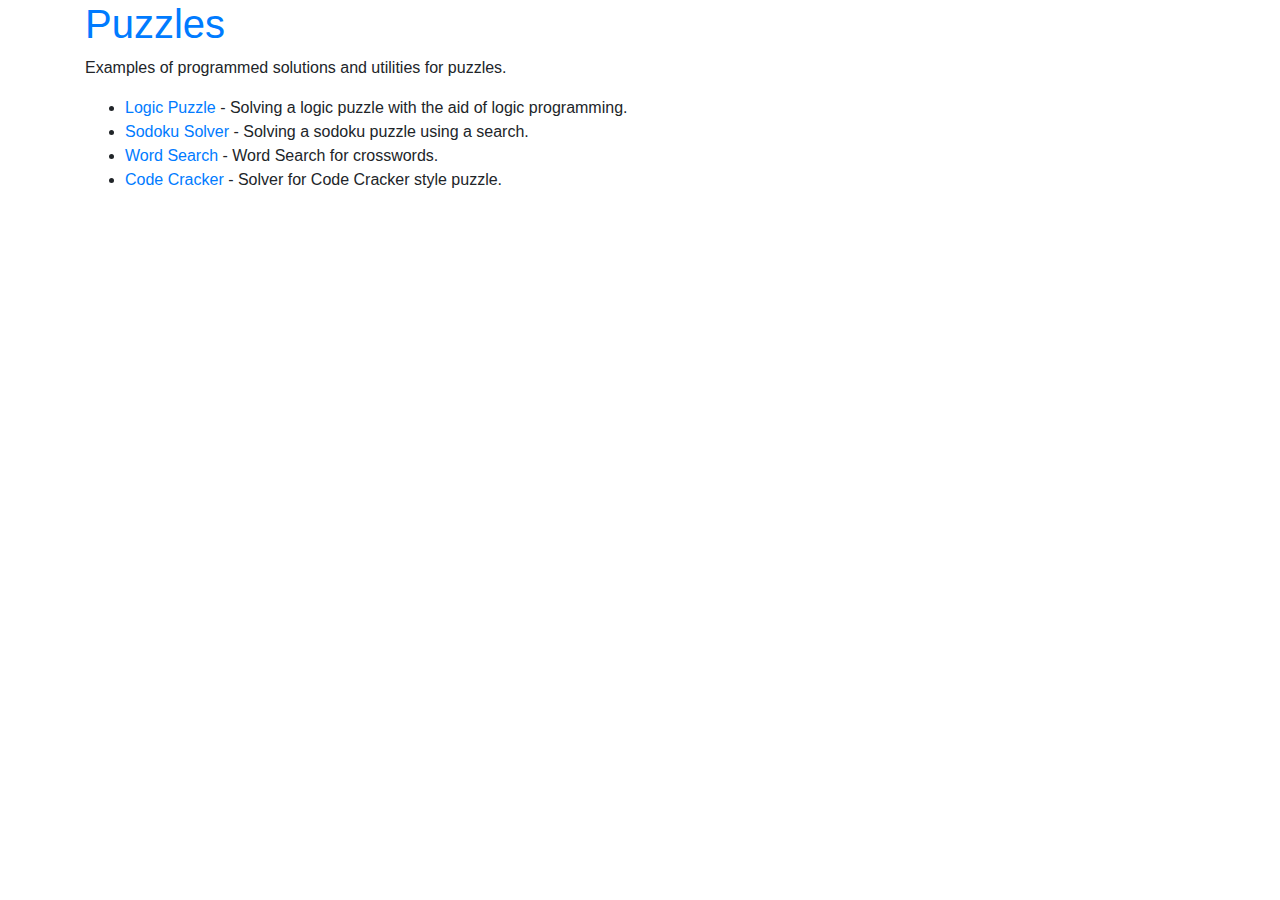
<file: index.html>
<html>
  <head>
    <link rel="stylesheet" href="https://stackpath.bootstrapcdn.com/bootstrap/4.1.1/css/bootstrap.min.css">
  </head>
  <body>
    <div class="container">
      <h1><a href="https://en.wikipedia.org/wiki/Puzzle">Puzzles</a></h1>
      <p>Examples of programmed solutions and utilities for puzzles.</p>
      <ul>
	<li><a href="logic-puzzle.html">Logic Puzzle<a/> - Solving a logic puzzle with the aid of logic programming.</li>
	<li><a href="sodoku.html">Sodoku Solver<a/> - Solving a sodoku puzzle using a search.</li>
	<li><a href="word-search.html">Word Search<a/> - Word Search for crosswords.</li>
	<li><a href="code-cracker.html">Code Cracker<a/> - Solver for Code Cracker style puzzle.</li>
      </ul>
    </div>
  </body>
</html>
</file>
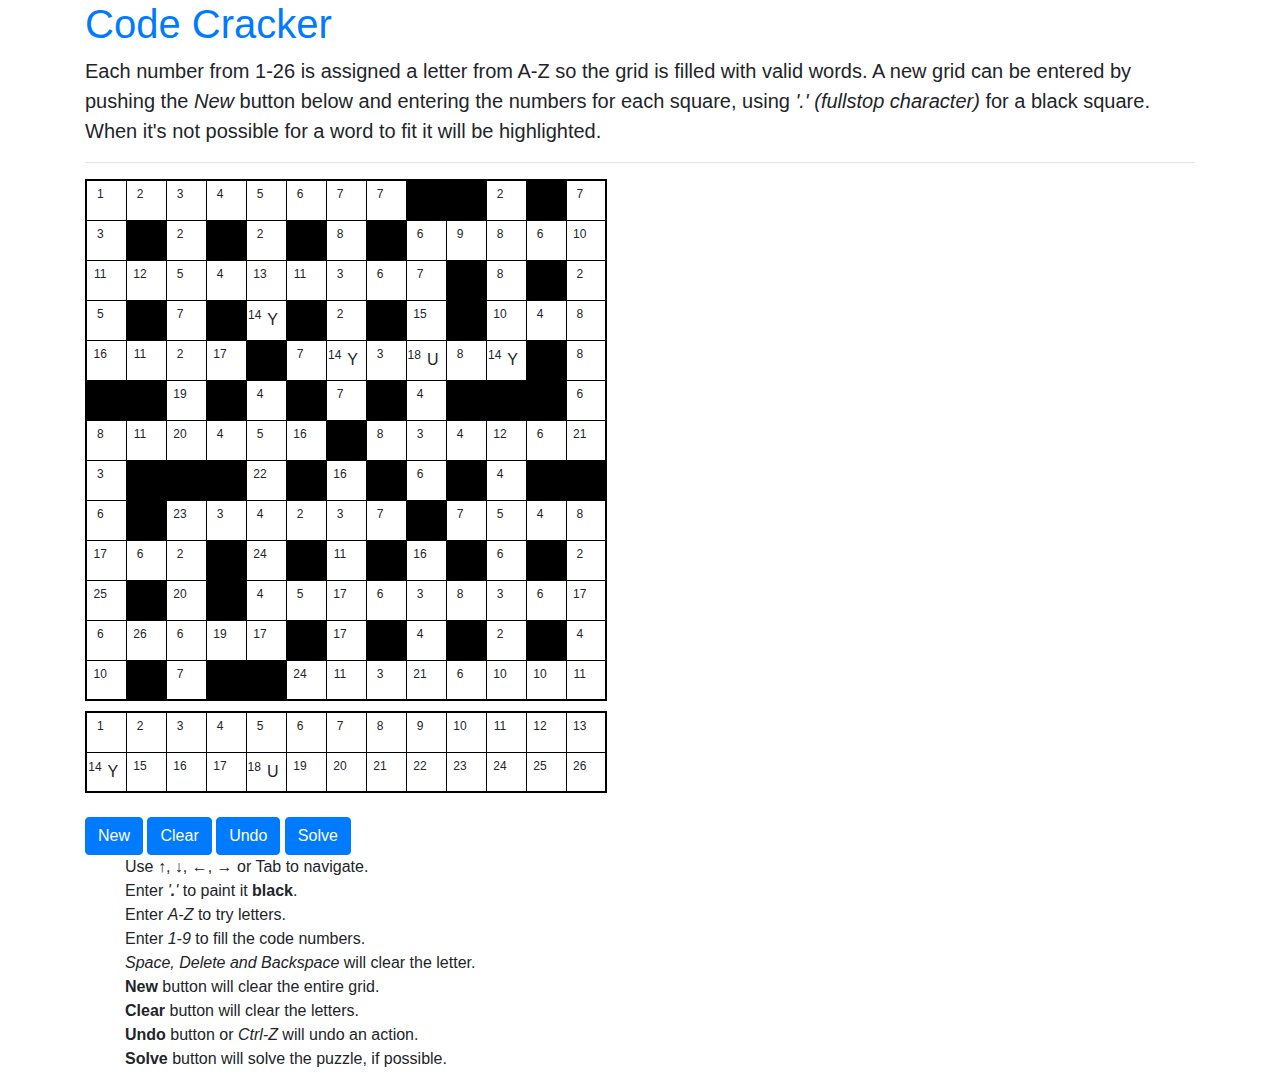
<file: code-cracker.html>
<html>
  <head>
    <link rel="stylesheet" href="https://stackpath.bootstrapcdn.com/bootstrap/4.1.1/css/bootstrap.min.css">
    <link rel="stylesheet" href="css/common.css" />
    <style type="text/css" media="screen">

.help ul { list-style: none; }

.intro {
    width: 600px;
    margin: 0 auto;
    padding-bottom: 10px;
    text-align: center;
}

.black {
    background-color: #000000;
}

.black:focus {
    background-color: #ababab;
}

sup {
  position: relative;
  top: -6;
  left: -6;
}

#superscript-mode {
  width : 200px;
}

#puzzle-grid {
  margin-bottom: 10px;
}

#results {
    max-width: 250px;
    margin: 0 auto;
    text-align: left;
}

    </style>
  </head>
  <body>
    <div class="container">
      <h1><a href="https://en.wikipedia.org/wiki/Decipherment">Code Cracker</a></h1>
      <div class="lead">Each number from 1-26 is assigned a letter from A-Z so the grid is filled with valid words. A new grid can be entered by pushing the <i>New</i> button below and entering the numbers for each square, using <i>'.' (fullstop character) </i> for a black square. When it's not possible for a word to fit it will be highlighted.</div>
      <hr/>
      <table id="puzzle-grid">
	
        <col id="col-0" />
        <col id="col-1" />
        <col id="col-2" />
        <col id="col-3" />
        <col id="col-4" />
        <col id="col-5" />
        <col id="col-6" />
        <col id="col-7" />
        <col id="col-8" />
        <col id="col-9" />
        <col id="col-10" />
        <col id="col-11" />
        <col id="col-12" />

        <tr id="row-0">
          <td id="0-0"><sup></sup><span></span></td><td id="1-0"><sup></sup><span></span></td><td id="2-0"><sup></sup><span></span></td><td id="3-0"><sup></sup><span></span></td>
          <td id="4-0"><sup></sup><span></span></td><td id="5-0"><sup></sup><span></span></td><td id="6-0"><sup></sup><span></span></td><td id="7-0"><sup></sup><span></span></td>
          <td id="8-0"><sup></sup><span></span></td><td id="9-0"><sup></sup><span></span></td><td id="10-0"><sup></sup><span></span></td><td id="11-0"><sup></sup><span></span></td><td id="12-0"><sup></sup><span></span></td>
        </tr>
        <tr id="row-1">
          <td id="0-1"><sup></sup><span></span></td><td id="1-1"><sup></sup><span></span></td><td id="2-1"><sup></sup><span></span></td><td id="3-1"><sup></sup><span></span></td>
          <td id="4-1"><sup></sup><span></span></td><td id="5-1"><sup></sup><span></span></td><td id="6-1"><sup></sup><span></span></td><td id="7-1"><sup></sup><span></span></td>
          <td id="8-1"><sup></sup><span></span></td><td id="9-1"><sup></sup><span></span></td><td id="10-1"><sup></sup><span></span></td><td id="11-1"><sup></sup><span></span></td><td id="12-1"><sup></sup><span></span></td>
        </tr>
        <tr id="row-2">
          <td id="0-2"><sup></sup><span></span></td><td id="1-2"><sup></sup><span></span></td><td id="2-2"><sup></sup><span></span></td><td id="3-2"><sup></sup><span></span></td>
          <td id="4-2"><sup></sup><span></span></td><td id="5-2"><sup></sup><span></span></td><td id="6-2"><sup></sup><span></span></td><td id="7-2"><sup></sup><span></span></td>
          <td id="8-2"><sup></sup><span></span></td><td id="9-2"><sup></sup><span></span></td><td id="10-2"><sup></sup><span></span></td><td id="11-2"><sup></sup><span></span></td><td id="12-2"><sup></sup><span></span></td>
        </tr>

        <tr id="row-3">
          <td id="0-3"><sup></sup><span></span></td><td id="1-3"><sup></sup><span></span></td><td id="2-3"><sup></sup><span></span></td><td id="3-3"><sup></sup><span></span></td>
          <td id="4-3"><sup></sup><span></span></td><td id="5-3"><sup></sup><span></span></td><td id="6-3"><sup></sup><span></span></td><td id="7-3"><sup></sup><span></span></td>
          <td id="8-3"><sup></sup><span></span></td><td id="9-3"><sup></sup><span></span></td><td id="10-3"><sup></sup><span></span></td><td id="11-3"><sup></sup><span></span></td><td id="12-3"><sup></sup><span></span></td>
        </tr>
        <tr id="row-4">
          <td id="0-4"><sup></sup><span></span></td><td id="1-4"><sup></sup><span></span></td><td id="2-4"><sup></sup><span></span></td><td id="3-4"><sup></sup><span></span></td>
          <td id="4-4"><sup></sup><span></span></td><td id="5-4"><sup></sup><span></span></td><td id="6-4"><sup></sup><span></span></td><td id="7-4"><sup></sup><span></span></td>
          <td id="8-4"><sup></sup><span></span></td><td id="9-4"><sup></sup><span></span></td><td id="10-4"><sup></sup><span></span></td><td id="11-4"><sup></sup><span></span></td><td id="12-4"><sup></sup><span></span></td>
        </tr>
        <tr id="row-5">
          <td id="0-5"><sup></sup><span></span></td><td id="1-5"><sup></sup><span></span></td><td id="2-5"><sup></sup><span></span></td><td id="3-5"><sup></sup><span></span></td>
          <td id="4-5"><sup></sup><span></span></td><td id="5-5"><sup></sup><span></span></td><td id="6-5"><sup></sup><span></span></td><td id="7-5"><sup></sup><span></span></td>
          <td id="8-5"><sup></sup><span></span></td><td id="9-5"><sup></sup><span></span></td><td id="10-5"><sup></sup><span></span></td><td id="11-5"><sup></sup><span></span></td><td id="12-5"><sup></sup><span></span></td>
        </tr>
        <tr id="row-6">
          <td id="0-6"><sup></sup><span></span></td><td id="1-6"><sup></sup><span></span></td><td id="2-6"><sup></sup><span></span></td><td id="3-6"><sup></sup><span></span></td>
          <td id="4-6"><sup></sup><span></span></td><td id="5-6"><sup></sup><span></span></td><td id="6-6"><sup></sup><span></span></td><td id="7-6"><sup></sup><span></span></td>
          <td id="8-6"><sup></sup><span></span></td><td id="9-6"><sup></sup><span></span></td><td id="10-6"><sup></sup><span></span></td><td id="11-6"><sup></sup><span></span></td><td id="12-6"><sup></sup><span></span></td>
        </tr>
        <tr id="row-7">
          <td id="0-7"><sup></sup><span></span></td><td id="1-7"><sup></sup><span></span></td><td id="2-7"><sup></sup><span></span></td><td id="3-7"><sup></sup><span></span></td>
          <td id="4-7"><sup></sup><span></span></td><td id="5-7"><sup></sup><span></span></td><td id="6-7"><sup></sup><span></span></td><td id="7-7"><sup></sup><span></span></td>
          <td id="8-7"><sup></sup><span></span></td><td id="9-7"><sup></sup><span></span></td><td id="10-7"><sup></sup><span></span></td><td id="11-7"><sup></sup><span></span></td><td id="12-7"><sup></sup><span></span></td>
        </tr>
        <tr id="row-8">
          <td id="0-8"><sup></sup><span></span></td><td id="1-8"><sup></sup><span></span></td><td id="2-8"><sup></sup><span></span></td><td id="3-8"><sup></sup><span></span></td>
          <td id="4-8"><sup></sup><span></span></td><td id="5-8"><sup></sup><span></span></td><td id="6-8"><sup></sup><span></span></td><td id="7-8"><sup></sup><span></span></td>
          <td id="8-8"><sup></sup><span></span></td><td id="9-8"><sup></sup><span></span></td><td id="10-8"><sup></sup><span></span></td><td id="11-8"><sup></sup><span></span></td><td id="12-8"><sup></sup><span></span></td>
        </tr>
        <tr id="row-9">
          <td id="0-9"><sup></sup><span></span></td><td id="1-9"><sup></sup><span></span></td><td id="2-9"><sup></sup><span></span></td><td id="3-9"><sup></sup><span></span></td>
          <td id="4-9"><sup></sup><span></span></td><td id="5-9"><sup></sup><span></span></td><td id="6-9"><sup></sup><span></span></td><td id="7-9"><sup></sup><span></span></td>
          <td id="8-9"><sup></sup><span></span></td><td id="9-9"><sup></sup><span></span></td><td id="10-9"><sup></sup><span></span></td><td id="11-9"><sup></sup><span></span></td><td id="12-9"><sup></sup><span></span></td>
        </tr>
        <tr id="row-10">
          <td id="0-10"><sup></sup><span></span></td><td id="1-10"><sup></sup><span></span></td><td id="2-10"><sup></sup><span></span></td><td id="3-10"><sup></sup><span></span></td>
          <td id="4-10"><sup></sup><span></span></td><td id="5-10"><sup></sup><span></span></td><td id="6-10"><sup></sup><span></span></td><td id="7-10"><sup></sup><span></span></td>
          <td id="8-10"><sup></sup><span></span></td><td id="9-10"><sup></sup><span></span></td><td id="10-10"><sup></sup><span></span></td><td id="11-10"><sup></sup><span></span></td><td id="12-10"><sup></sup><span></span></td>
        </tr>
        <tr id="row-11">
          <td id="0-11"><sup></sup><span></span></td><td id="1-11"><sup></sup><span></span></td><td id="2-11"><sup></sup><span></span></td><td id="3-11"><sup></sup><span></span></td>
          <td id="4-11"><sup></sup><span></span></td><td id="5-11"><sup></sup><span></span></td><td id="6-11"><sup></sup><span></span></td><td id="7-11"><sup></sup><span></span></td>
          <td id="8-11"><sup></sup><span></span></td><td id="9-11"><sup></sup><span></span></td><td id="10-11"><sup></sup><span></span></td><td id="11-11"><sup></sup><span></span></td><td id="12-11"><sup></sup><span></span></td>
        </tr>
        <tr id="row-12">
          <td id="0-12"><sup></sup><span></span></td><td id="1-12"><sup></sup><span></span></td><td id="2-12"><sup></sup><span></span></td><td id="3-12"><sup></sup><span></span></td>
          <td id="4-12"><sup></sup><span></span></td><td id="5-12"><sup></sup><span></span></td><td id="6-12"><sup></sup><span></span></td><td id="7-12"><sup></sup><span></span></td>
          <td id="8-12"><sup></sup><span></span></td><td id="9-12"><sup></sup><span></span></td><td id="10-12"><sup></sup><span></span></td><td id="11-12"><sup></sup><span></span></td><td id="12-12"><sup></sup><span></span></td>
        </tr>
      </table>

      <table id="solution-grid">
        <tr id="solution-row-0">
          <td id="0-0-sol" code="1"><sup>1</sup><span></span></td><td id="1-0-sol" code="2"><sup>2</sup><span></span></td><td id="2-0-sol" code="3"><sup>3</sup><span></span></td><td id="3-0-sol" code="4"><sup>4</sup><span></span></td>
          <td id="4-0-sol" code="5"><sup>5</sup><span></span></td><td id="5-0-sol" code="6"><sup>6</sup><span></span></td><td id="6-0-sol" code="7"><sup>7</sup><span></span></td><td id="7-0-sol" code="8"><sup>8</sup><span></span></td>
          <td id="8-0-sol" code="9"><sup>9</sup><span></span></td><td id="9-0-sol" code="10"><sup>10</sup><span></span></td><td id="10-0-sol" code="11"><sup>11</sup><span></span></td>
          <td id="11-0-sol" code="12"><sup>12</sup><span></span></td><td id="12-0-sol" code="13"><sup>13</sup><span></span></td>
        </tr>
        <tr id="solution-row-1">
          <td id="0-1-sol" code="14"><sup>14</sup><span></span></td><td id="1-1-sol" code="15"><sup>15</sup><span></span></td><td id="2-1-sol" code="16"><sup>16</sup><span></span></td>
          <td id="3-1-sol" code="17"><sup>17</sup><span></span></td><td id="4-1-sol" code="18"><sup>18</sup><span></span></td><td id="5-1-sol" code="19"><sup>19</sup><span></span></td>
          <td id="6-1-sol" code="20"><sup>20</sup><span></span></td><td id="7-1-sol" code="21"><sup>21</sup><span></span></td><td id="8-1-sol" code="22"><sup>22</sup><span></span></td>
          <td id="9-1-sol" code="23"><sup>23</sup><span></span></td><td id="10-1-sol" code="24"><sup>24</sup><span></span></td><td id="11-1-sol" code="25"><sup>25</sup><span></span></td>
          <td id="12-1-sol" code="26"><sup>26</sup><span></span></td>
        </tr>
      </table>

      <br>
      <div id="buttons">
        <input id="new" class="btn btn-primary" type="button" name="new" value="New"/>
        <input id="clear" class="btn btn-primary" type="button" name="clear" value="Clear"/>
        <input id="undo" class="btn btn-primary" type="button" name="undo" value="Undo"/>
        <input id="solve" class="btn btn-primary" type="button" name="solve" value="Solve"/>
      </div>

      <div class="help">
        <ul>
          <li>Use &#8593, &#8595, &#8592, &#8594 or Tab to navigate.</li>
          <li>Enter <i>'<b>.</b>'</i> to paint it <b>black</b>.</li>
          <li>Enter <i>A-Z</i> to try letters.</li>
          <li>Enter <i>1-9</i> to fill the code numbers.</li>
          <li><i>Space, Delete and Backspace</i> will clear the letter.</li>
          <li><b>New</b> button will clear the entire grid.</li>
          <li><b>Clear</b> button will clear the letters.</li>
          <li><b>Undo</b> button or <i>Ctrl-Z</i> will undo an action.</li>
          <li><b>Solve</b> button will solve the puzzle, if possible.</li>
        </ul>
      </div>
      <div id="results"></div>
    </div>
  </body>

  <script src="https://ajax.googleapis.com/ajax/libs/jquery/3.1.1/jquery.min.js"></script>
  <!-- script src="js/jquery-3.1.1.min.js"></script -->
  <script src="js/word-search.js"></script>
  <script src="js/common-ui.js"></script>
  <script src="js/code-cracker.js"></script>
  <script src="js/code-cracker-ui.js"></script>
  
</html>
</file>
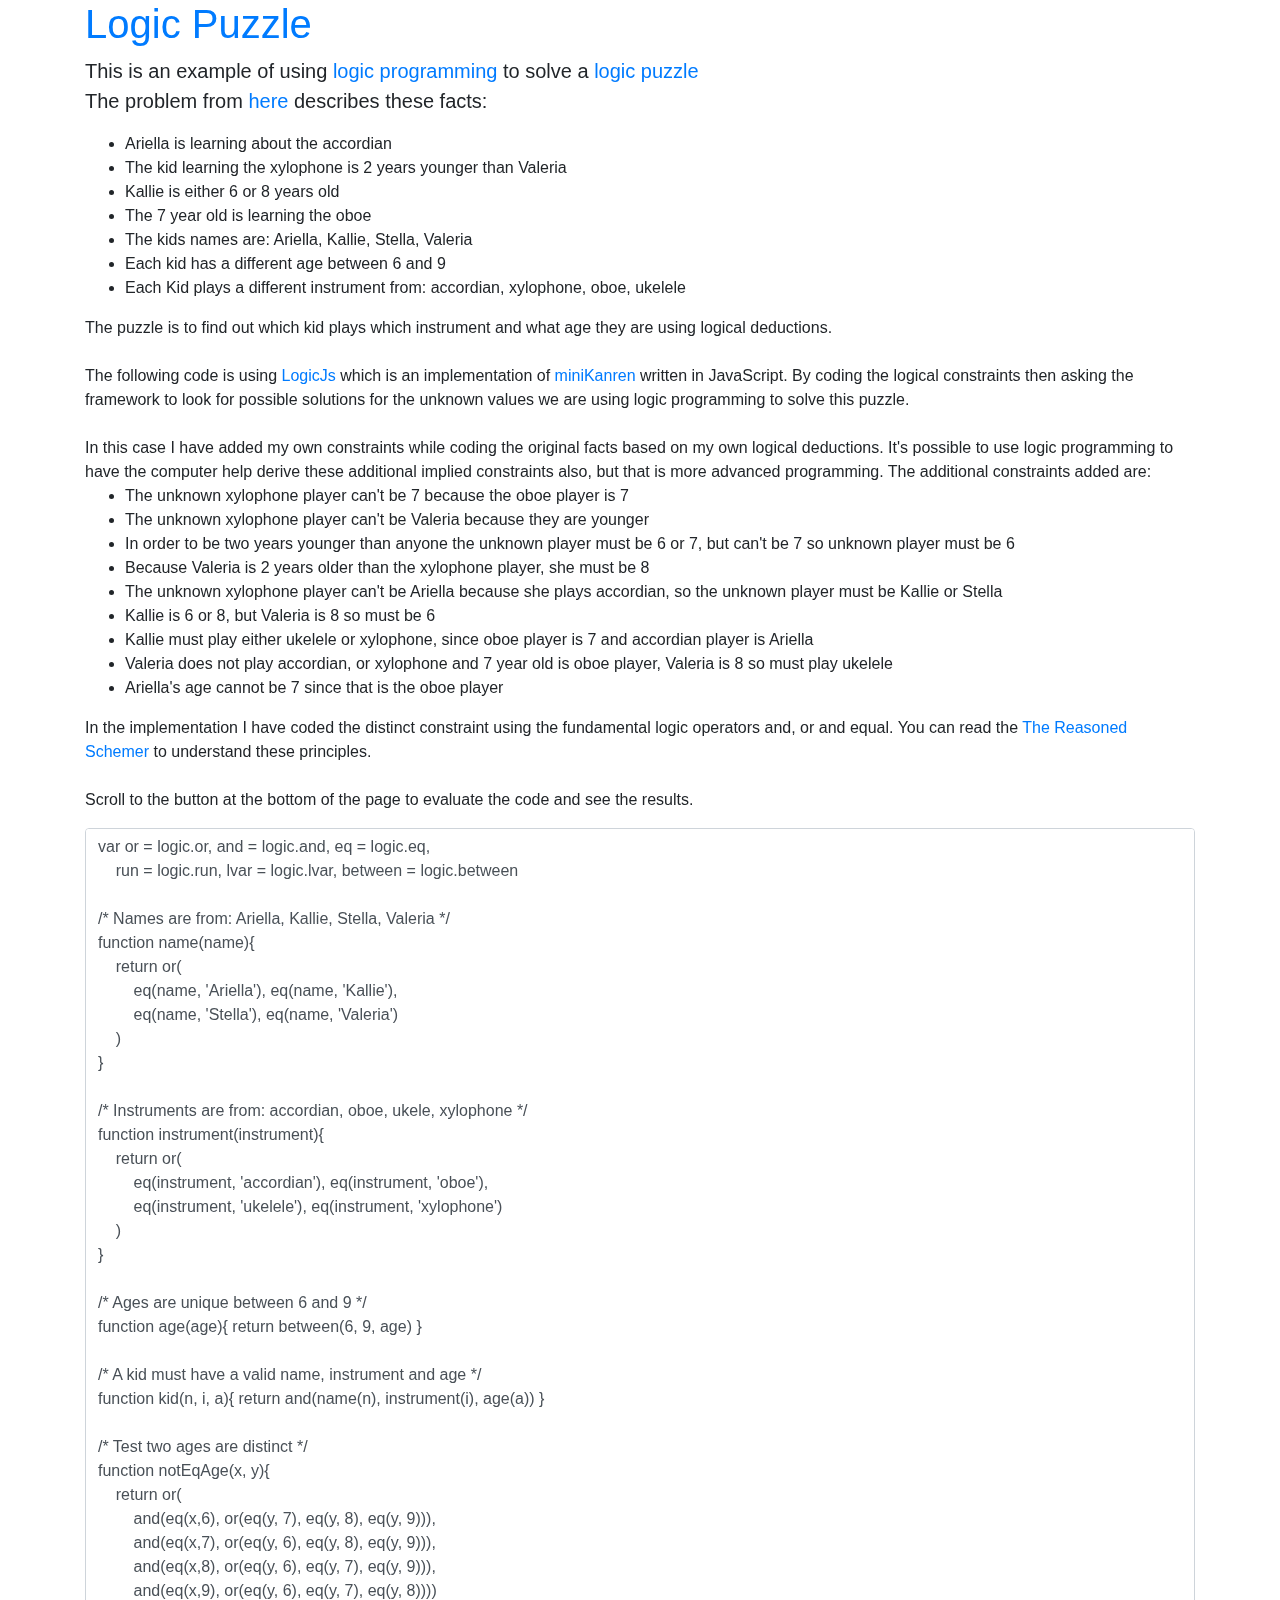
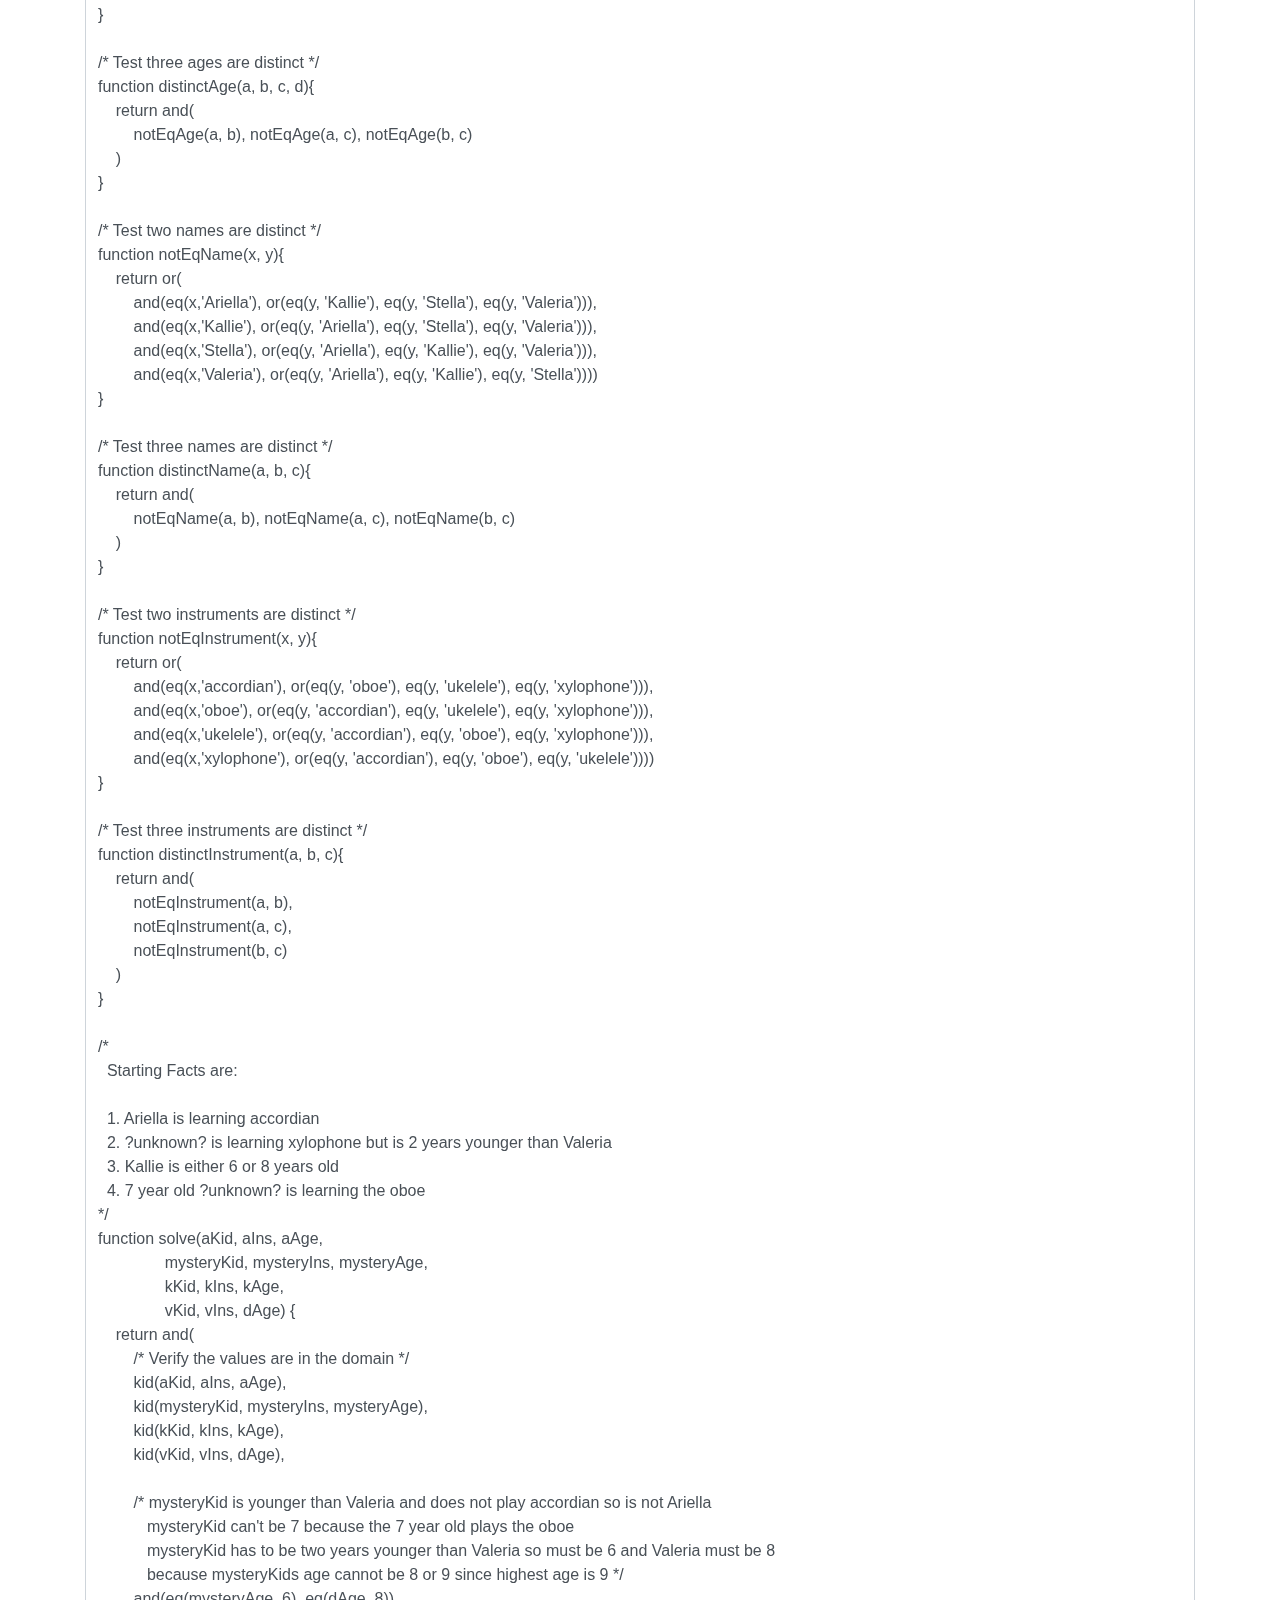
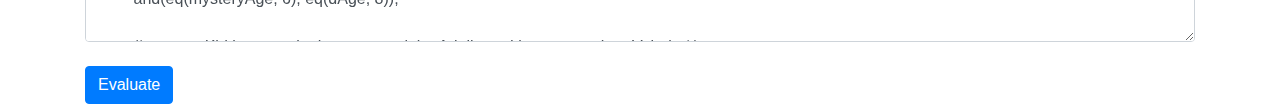
<file: logic-puzzle.html>
<html>
  <head>
    <link rel="stylesheet" href="https://stackpath.bootstrapcdn.com/bootstrap/4.1.1/css/bootstrap.min.css">

  </head>
  <body>
    <div class="container">
      <h1><a href="https://en.wikipedia.org/wiki/Logic_puzzle">Logic Puzzle</a></h1>
      <p class="lead">
	This is an example of using <a href="https://en.wikipedia.org/wiki/Logic_programming">logic programming</a> to solve
	a <a href="https://en.wikipedia.org/wiki/Logic_puzzle">logic puzzle</a>
	<br>
	The problem from <a href="https://www.brainzilla.com/logic/logic-grid/musical-instruments/">here</a> describes these facts:
	<ul>
	  <li>Ariella is learning about the accordian</li>
	  <li>The kid learning the xylophone is 2 years younger than Valeria</li>
	  <li>Kallie is either 6 or 8 years old</li>
	  <li>The 7 year old is learning the oboe</li>
	  <li>The kids names are: Ariella, Kallie, Stella, Valeria</li>
	  <li>Each kid has a different age between 6 and 9</li>
	  <li>Each Kid plays a different instrument from: accordian, xylophone, oboe, ukelele</li>
	</ul>	
	The puzzle is to find out which kid plays which instrument and what age they are using logical deductions.
	<br>
	<br>
	The following code is using <a href="https://github.com/mcsoto/LogicJS">LogicJs</a> which is an implementation of
	<a href="http://minikanren.org/">miniKanren</a> written in JavaScript. By coding the logical constraints then asking the framework to look for possible solutions for the unknown values we are using logic programming to solve this puzzle.
	<br>
	<br>
	In this case I have added my own constraints while coding the original facts based on my own logical deductions. It's possible to use logic programming to have the computer help derive these additional implied constraints also, but that is more advanced programming. The additional constraints added are:
	<ul>
	  <li>The unknown xylophone player can't be 7 because the oboe player is 7</li>
	  <li>The unknown xylophone player can't be Valeria because they are younger</li>
	  <li>In order to be two years younger than anyone the unknown player must be 6 or 7, but can't be 7 so unknown player must be 6</li>
	  <li>Because Valeria is 2 years older than the xylophone player, she must be 8</li>
	  <li>The unknown xylophone player can't be Ariella because she plays accordian, so the unknown player must be Kallie or Stella</li>
	  <li>Kallie is 6 or 8, but Valeria is 8 so must be 6</li>
	  <li>Kallie must play either ukelele or xylophone, since oboe player is 7 and accordian player is Ariella</li>
	  <li>Valeria does not play accordian, or xylophone and 7 year old is oboe player, Valeria is 8 so must play ukelele</li>
	  <li>Ariella's age cannot be 7 since that is the oboe player</li>
	</ul>
	In the implementation I have coded the distinct constraint using the fundamental logic operators and, or and equal. You can read the <a href="http://mitpress.mit.edu/books/reasoned-schemer">The Reasoned Schemer</a> to understand these principles.
	<br>
	<br>
	Scroll to the button at the bottom of the page to evaluate the code and see the results.

      </p>

      <textarea class="form-control" id="code" rows="100">
var or = logic.or, and = logic.and, eq = logic.eq,
    run = logic.run, lvar = logic.lvar, between = logic.between

/* Names are from: Ariella, Kallie, Stella, Valeria */
function name(name){
    return or(
	eq(name, 'Ariella'), eq(name, 'Kallie'),
	eq(name, 'Stella'), eq(name, 'Valeria')
    )
}

/* Instruments are from: accordian, oboe, ukele, xylophone */
function instrument(instrument){
    return or(
	eq(instrument, 'accordian'), eq(instrument, 'oboe'),
	eq(instrument, 'ukelele'), eq(instrument, 'xylophone')
    )
}

/* Ages are unique between 6 and 9 */
function age(age){ return between(6, 9, age) }

/* A kid must have a valid name, instrument and age */
function kid(n, i, a){ return and(name(n), instrument(i), age(a)) }

/* Test two ages are distinct */
function notEqAge(x, y){
    return or(
	and(eq(x,6), or(eq(y, 7), eq(y, 8), eq(y, 9))),
	and(eq(x,7), or(eq(y, 6), eq(y, 8), eq(y, 9))),
	and(eq(x,8), or(eq(y, 6), eq(y, 7), eq(y, 9))),
	and(eq(x,9), or(eq(y, 6), eq(y, 7), eq(y, 8))))
}

/* Test three ages are distinct */
function distinctAge(a, b, c, d){
    return and(
	notEqAge(a, b), notEqAge(a, c), notEqAge(b, c)
    )
}

/* Test two names are distinct */
function notEqName(x, y){
    return or(
	and(eq(x,'Ariella'), or(eq(y, 'Kallie'), eq(y, 'Stella'), eq(y, 'Valeria'))),
	and(eq(x,'Kallie'), or(eq(y, 'Ariella'), eq(y, 'Stella'), eq(y, 'Valeria'))),
	and(eq(x,'Stella'), or(eq(y, 'Ariella'), eq(y, 'Kallie'), eq(y, 'Valeria'))),
	and(eq(x,'Valeria'), or(eq(y, 'Ariella'), eq(y, 'Kallie'), eq(y, 'Stella'))))
}

/* Test three names are distinct */
function distinctName(a, b, c){
    return and(
	notEqName(a, b), notEqName(a, c), notEqName(b, c)
    )
}

/* Test two instruments are distinct */
function notEqInstrument(x, y){
    return or(
	and(eq(x,'accordian'), or(eq(y, 'oboe'), eq(y, 'ukelele'), eq(y, 'xylophone'))),
	and(eq(x,'oboe'), or(eq(y, 'accordian'), eq(y, 'ukelele'), eq(y, 'xylophone'))),
	and(eq(x,'ukelele'), or(eq(y, 'accordian'), eq(y, 'oboe'), eq(y, 'xylophone'))),
	and(eq(x,'xylophone'), or(eq(y, 'accordian'), eq(y, 'oboe'), eq(y, 'ukelele'))))
}

/* Test three instruments are distinct */
function distinctInstrument(a, b, c){
    return and(
	notEqInstrument(a, b),
	notEqInstrument(a, c),
	notEqInstrument(b, c)
    )
}

/*
  Starting Facts are:

  1. Ariella is learning accordian
  2. ?unknown? is learning xylophone but is 2 years younger than Valeria
  3. Kallie is either 6 or 8 years old
  4. 7 year old ?unknown? is learning the oboe
*/
function solve(aKid, aIns, aAge,
	       mysteryKid, mysteryIns, mysteryAge,
	       kKid, kIns, kAge,
	       vKid, vIns, dAge) {
    return and(
	/* Verify the values are in the domain */
	kid(aKid, aIns, aAge),
	kid(mysteryKid, mysteryIns, mysteryAge),
	kid(kKid, kIns, kAge),
	kid(vKid, vIns, dAge),

	/* mysteryKid is younger than Valeria and does not play accordian so is not Ariella
	   mysteryKid can't be 7 because the 7 year old plays the oboe
	   mysteryKid has to be two years younger than Valeria so must be 6 and Valeria must be 8 
	   because mysteryKids age cannot be 8 or 9 since highest age is 9 */
	and(eq(mysteryAge, 6), eq(dAge, 8)),

	/* mysteryKid learns xylophone so can't be Ariella and is younger than Valeria */
	or(eq(mysteryKid, 'Kallie'), eq(mysteryKid, 'Stella')),

	/* kKid Kallie is 6 or 8 and the 7 year old learns oboe,
	   Ariella learns accordian and Valeria is 8 so Kallie must be 6 */
	eq(kAge, 6),

	/* kKid Kallie isn't Ariella so doesn't play accordian, 7 year old play oboe 
	   so must play either ukelele or xylophone */
	or(eq(kIns, 'ukelele'), eq(kIns, 'xylophone')),

	/* vKid Valeria does not play accordian or xylophone and 7yo plays the oboe
	   Valeria can't be 7 because she is 2 yrs older than xylophone player
	   Only ukelele is left	*/
	eq(vIns, 'ukelele'),

	/* mysteryKid plays xylophone so isn't Ariella
	   mysteryKid is younger than Valeria, so can't be Valeria. */
	notEqName('Ariella', mysteryKid),
	notEqName('Valeria', mysteryKid),

	/* Ariella's age can't be 7 because that is the oboe player */
	notEqAge(aAge, 7),

	/* mysteryKid's name could be kKid (Kallie), if so instrument and age must match Kallie
	   otherwise instrument and age must be different from Kallie */
	or(
	    and(eq(mysteryKid, kKid), eq(mysteryIns, kIns), eq(mysteryAge, kAge)),
	    and(notEqName(mysteryKid, kKid),
		notEqInstrument(mysteryIns, kIns),
		notEqAge(mysteryAge, kAge))
	),

	/* mysteryKid could be kKid, but we know the other attributes must be distinct from each other */
	distinctAge(aAge, kAge, dAge),
	distinctName(aKid, kKid, vKid),
	distinctInstrument(aIns, kIns, vIns)
    )
}

/*
   These are the variables we don't know the values of:

   1. mysteryKid's name
   2. Ariella's age
   3. mysteryKid's age
   4. Kallie's age
   5. Valeria's age
   6. Kallie's instrument
   7. Valeria's instrument
*/
var mysteryKid = lvar()
var aAge = lvar(), mysteryAge = lvar(), kAge = lvar(), vAge = lvar()
var kIns = lvar(), vIns = lvar()

/* Solve the problem by finding if their is a solution for the unknown variables 
   within the given the constraints */
function runSolve(){
    return run(
	solve('Ariella', 'accordian', aAge,
	      mysteryKid, 'xylophone', mysteryAge,
	      'Kallie', kIns, kAge,
	      'Valeria', vIns, vAge),
	[aAge, mysteryKid, mysteryAge, kIns, kAge, vIns, vAge]
    )
}

/* If mysteryKid is not Stella then we can just derive what her values must be from what options are left. */
function show(solutions){

    var formatted = []
    for(var i=0; i < solutions.length; i++){
	var sol = solutions[i]
	var aAge = sol[0],
	    mysteryKid = sol[1], mysteryAge = sol[2],
	    kIns = sol[3], kAge = sol[4],
	    vIns = sol[5], vAge = sol[6]

	    var str = 'aKid: [Ariella, accordian, ' + aAge + ']\n'
	    str += 'mysteryKid: [' + mysteryKid + ', xylophone, ' + mysteryAge + ']\n'
	    str += 'cKid: [Kallie,' + kIns + ', ' + kAge + ']\n'
            str += 'dKid: [Valeria,' + vIns + ', ' + vAge + ']\n'

            formatted.push(str)
     }
     return formatted
}

console.log(show(runSolve()))
		     </textarea>
      <br>
      <button type="button" class="btn btn-primary">Evaluate</button>
    </div>
  </body>
  <script src="https://ajax.googleapis.com/ajax/libs/jquery/3.3.1/jquery.min.js"></script>
  <script src="./js/logicjs.js"></script>
  <script>
    function evaluate(){
        var code = $('#code').val()
        eval(code)
        alert(show(runSolve()))
    }
    $(function(){
        $(document).on("click", "button", evaluate)
    })
  </script>

</html>
</file>
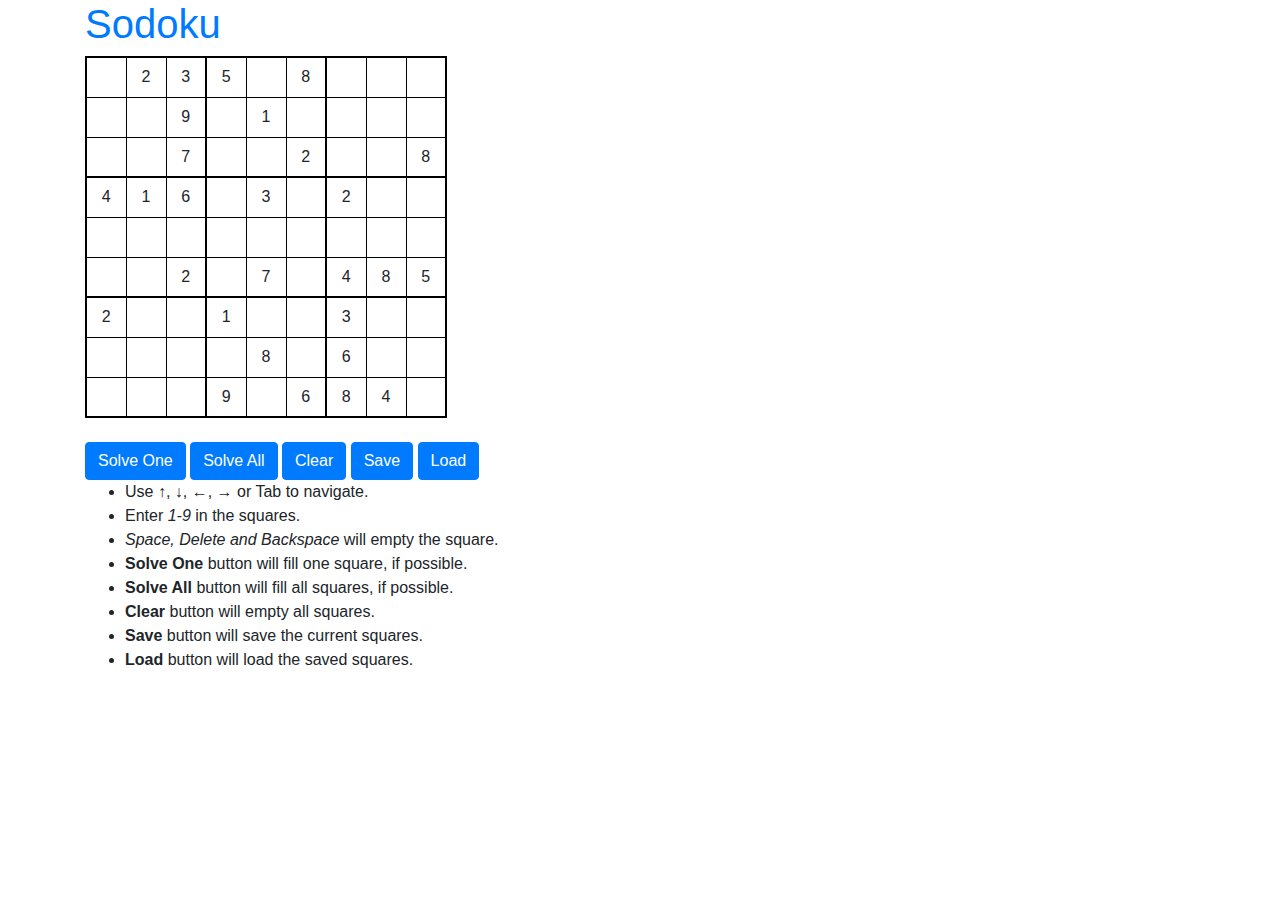
<file: sodoku.html>
<html>
  <head>
    <link rel="stylesheet" href="https://stackpath.bootstrapcdn.com/bootstrap/4.1.1/css/bootstrap.min.css"/>
    <link rel="stylesheet" href="css/common.css"/>
  </head>
  <body>
    <div class="container">
      <h1><a href="https://en.wikipedia.org/wiki/Sudoku">Sodoku</a></h1>
      <table id="puzzle-grid">
	
	<col id="col-0" />
	<col id="col-1" />
	<col id="col-2" class="div-right"/>
	<col id="col-3" />
	<col id="col-4" />
	<col id="col-5" class="div-right"/>
	<col id="col-6" />
	<col id="col-7" />
	<col id="col-8" />
	
	<tr id="row-0">
          <td id="0-0"></td><td id="1-0"></td><td id="2-0"></td> <td id="3-0"></td><td id="4-0"></td><td id="5-0"></td> <td id="6-0"></td><td id="7-0"></td><td id="8-0"></td>
	</tr>
	<tr id="row-1">
          <td id="0-1"></td><td id="1-1"></td><td id="2-1"></td> <td id="3-1"></td><td id="4-1"></td><td id="5-1"></td> <td id="6-1"></td><td id="7-1"></td><td id="8-1"></td>
	</tr>
	<tr id="row-2" class="div-bottom">
          <td id="0-2"></td><td id="1-2"></td><td id="2-2"></td> <td id="3-2"></td><td id="4-2"></td><td id="5-2"></td> <td id="6-2"></td><td id="7-2"></td><td id="8-2"></td>
	</tr>
	
	<tr id="row-3">
          <td id="0-3"></td><td id="1-3"></td><td id="2-3"></td> <td id="3-3"></td><td id="4-3"></td><td id="5-3"></td> <td id="6-3"></td><td id="7-3"></td><td id="8-3"></td>
	</tr>
	<tr id="row-4">
          <td id="0-4"></td><td id="1-4"></td><td id="2-4"></td> <td id="3-4"></td><td id="4-4"></td> <td id="5-4"></td><td id="6-4"></td><td id="7-4"></td><td id="8-4"></td>
	</tr>
	<tr id="row-5" class="div-bottom">
          <td id="0-5"></td><td id="1-5"></td><td id="2-5"></td> <td id="3-5"></td><td id="4-5"></td><td id="5-5"></td> <td id="6-5"></td><td id="7-5"></td><td id="8-5"></td>
	</tr>
	
	<tr id="row-6">
          <td id="0-6"></td><td id="1-6"></td><td id="2-6"></td> <td id="3-6"></td><td id="4-6"></td><td id="5-6"></td> <td id="6-6"></td><td id="7-6"></td><td id="8-6"></td>
	</tr>
	<tr id="row-7">
          <td id="0-7"></td><td id="1-7"></td><td id="2-7"></td> <td id="3-7"></td><td id="4-7"></td><td id="5-7"></td> <td id="6-7"></td><td id="7-7"></td><td id="8-7"></td>
	</tr>
	<tr id="row-8">
          <td id="0-8"></td><td id="1-8"></td><td id="2-8"></td> <td id="3-8"></td><td id="4-8"></td><td id="5-8"></td> <td id="6-8"></td><td id="7-8"></td><td id="8-8"></td>
	</tr>
	
      </table>
      <br>
      
      <div id="buttons">
	<input id="solveone" class="btn btn-primary" type="button" name="solveone" value="Solve One"/>
	<input id="solveall" class="btn btn-primary" type="button" name="Solveall" value="Solve All"/>
	<input id="clear" class="btn btn-primary" type="button" name="clear" value="Clear"/>
	<input id="save" class="btn btn-primary" type="button" name="save" value="Save"/>
	<input id="load" class="btn btn-primary" type="button" name="load" value="Load"/>
      </div>
      
      <div>
	<ul>
          <li>Use &#8593, &#8595, &#8592, &#8594 or Tab to navigate.</li>
          <li>Enter <i>1-9</i> in the squares.</li>
          <li><i>Space, Delete and Backspace</i> will empty the square.</li>
          <li><b>Solve One</b> button will fill one square, if possible.</li>
          <li><b>Solve All</b> button will fill all squares, if possible.</li>
          <li><b>Clear</b> button will empty all squares.</li>
          <li><b>Save</b> button will save the current squares.</li>
          <li><b>Load</b> button will load the saved squares.</li>
	</ul>
      </div>
      
    </div>
    
  </body>

    <script src="https://ajax.googleapis.com/ajax/libs/jquery/3.1.1/jquery.min.js"></script>
    <!-- script src="js/jquery-3.1.1.min.js"></script-->
    <script src="js/sodoku.js"></script>
    <script src="js/common-ui.js"></script>
    <script src="js/sodoku-ui.js"></script>

</html>
</file>
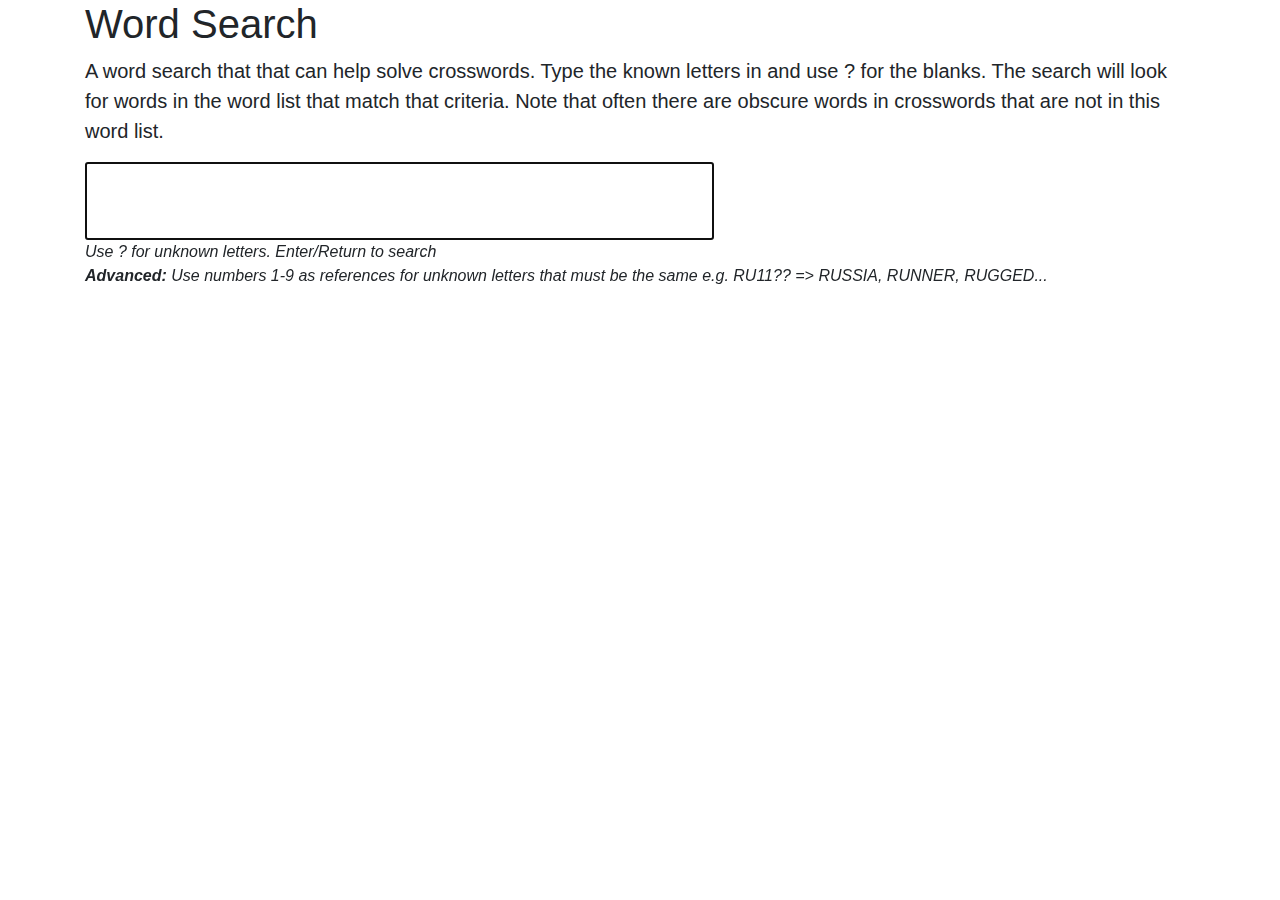
<file: word-search.html>
<html>
  <head>
    <link rel="stylesheet" href="https://stackpath.bootstrapcdn.com/bootstrap/4.1.1/css/bootstrap.min.css">
    <link rel="stylesheet" href="css/common.css" />
    <style type="text/css" media="screen">

.help ul { list-style: none; }

.intro {
    width: 600px;
    margin: 0 auto;
    padding-bottom: 10px;
    text-align: center;
}

.black {
    background-color: #000000;
}

.black:focus {
    background-color: #ababab;
}

sup {
  position: relative;
  top: -6;
  left: -6;
}

#superscript-mode {
  width : 200px;
}

#puzzle-grid {
  margin-bottom: 10px;
}

#results {
    max-width: 250px;
    margin: 0 auto;
    text-align: left;
}

input {
  font-size: 48px; 
  min-width: 8em;
  text-transform:uppercase;
}
    </style>
  </head>
  <body>
    <div class="container">
      <h1>Word Search</h1>
      <p class="lead">
	A word search that that can help solve crosswords. Type the known letters in and use ? for the blanks. The search will look for words in the word list that match that criteria. Note that often there are obscure words in crosswords that are not in this word list.	
      </p>
      <div> 
        <input id="word-search" name="word-search" type="text"/>
        <div><i>Use ? for unknown letters. Enter/Return to search</i></div>
        <!--div><i>Use * to search many unknown letters (a glob). e.g. MO* => MOAT, ... </i></div-->        
        <div><i><b>Advanced:</b> Use numbers 1-9 as references for unknown letters that must be the same e.g.  RU11?? => RUSSIA, RUNNER, RUGGED... </i></div>        
      </div>
      <div id="results"></div>
    </div>
  </body>
  
  <script src="https://ajax.googleapis.com/ajax/libs/jquery/3.1.1/jquery.min.js"></script>
  <!-- script src="js/jquery-3.1.1.min.js"></script -->
  <script src="js/common-ui.js"></script>    
  <script src="js/word-search.js"></script>
  <script src="js/crossword-helpers.js"></script>

</html>
</file>
<file: css/common.css>
table {
    border-collapse: collapse;
    border:2px solid #000000;
}

table td{
    border:1px solid #000000;
    width: 40px;
    height: 40px;
    text-align: center;
}

.div-bottom {
    border-bottom:2px solid #000000 !important;
}

.div-right {
    border-right:2px solid #000000 !important;
}

td:focus {
   background: #b3caef;
}

.invalid {
    background: #EDC7C8 !important;
}

.invalid:focus {
    background: #b3caef !important;
}

.alert {
    background-color: #EDC7C8;
}

.move {
    background-color: lightblue;
}
</file>
